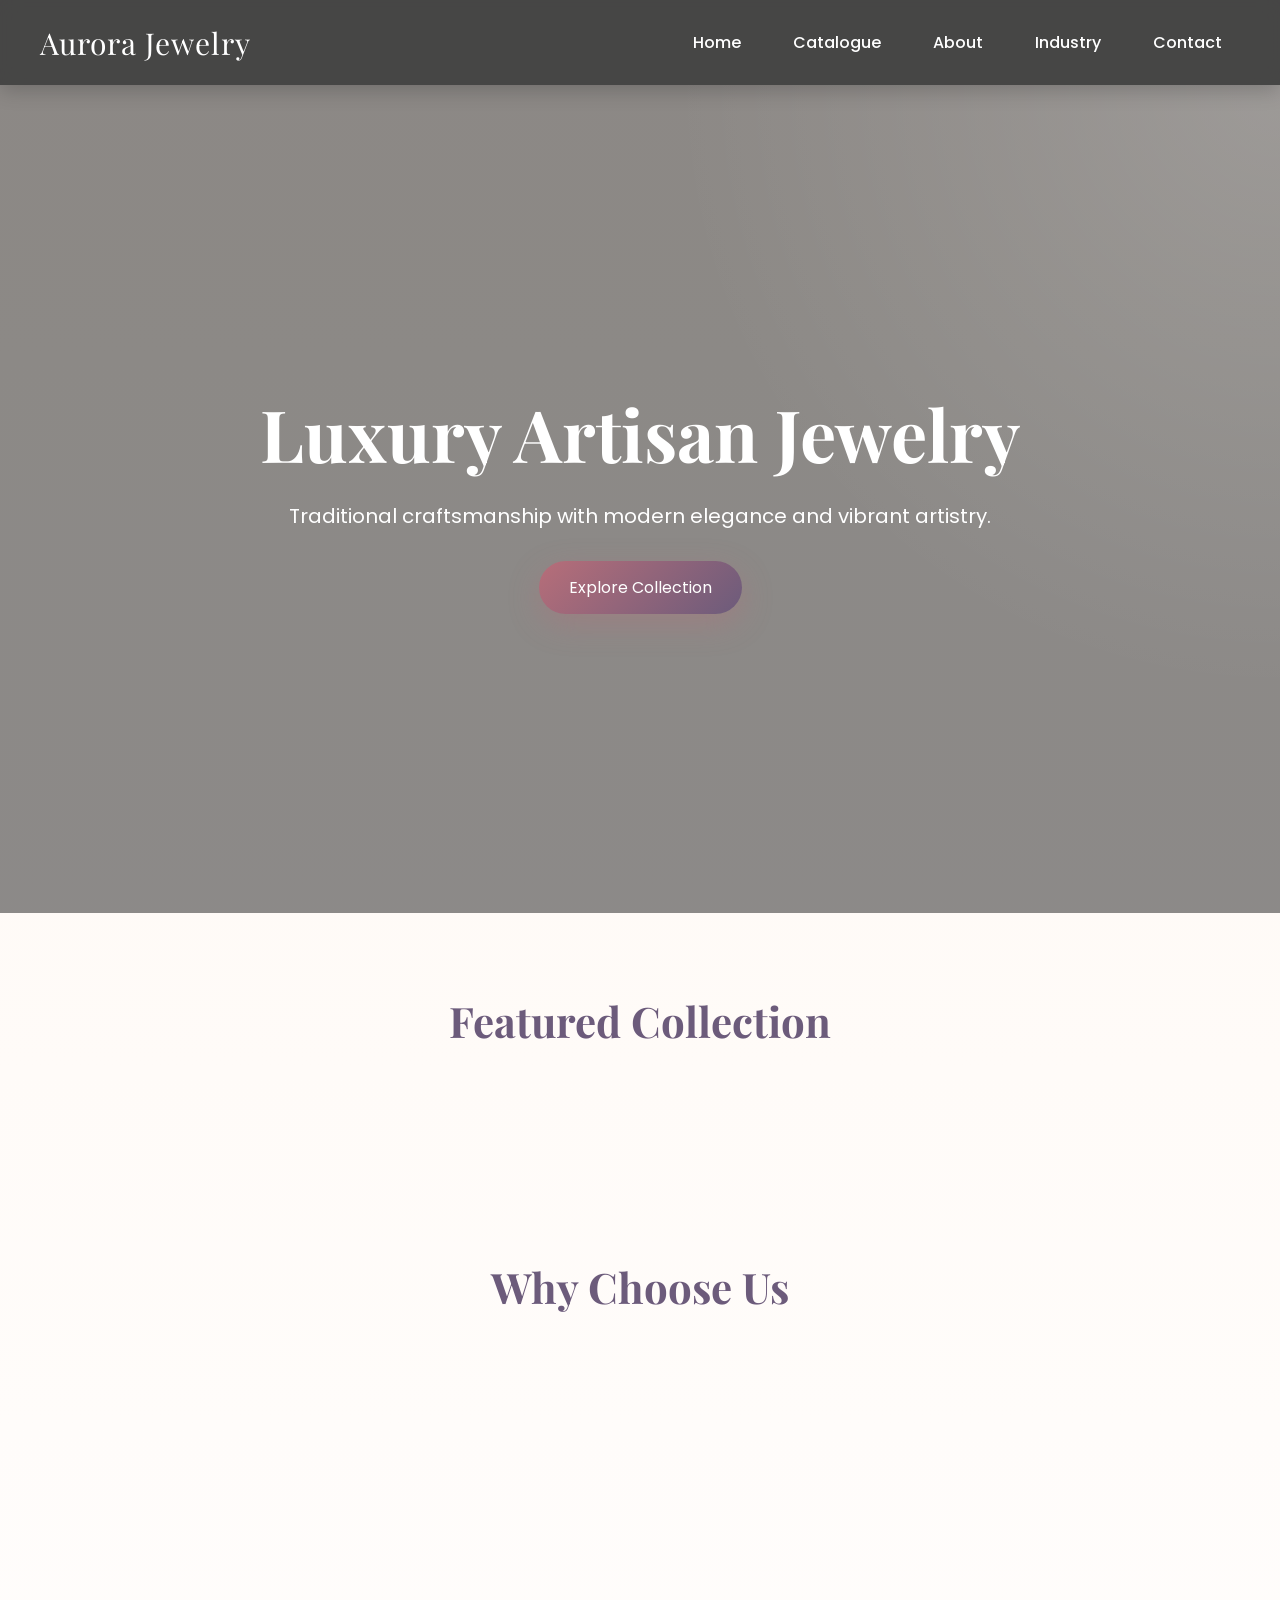
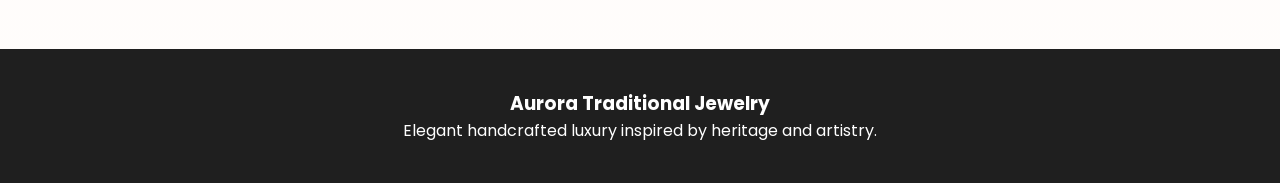
<file: index.html>
<!DOCTYPE html>
<html>
<head>
<meta charset="UTF-8">
<meta name="viewport" content="width=device-width, initial-scale=1.0">
<title>Home</title>
<link rel="stylesheet" href="assets/css/style.css">
</head>
<body>

<header>
<div class="navbar">
<div class="logo">Aurora Jewelry</div>

<nav>
<a href="index.html">Home</a>
<a href="shop.html">Catalogue</a>
<a href="about.html">About</a>
<a href="industry.html">Industry</a>
<a href="contact.html">Contact</a>
</nav>
</div>
</header>


<section class="hero">
<div class="hero-content">
<h1>Luxury Artisan Jewelry</h1>
<p>Traditional craftsmanship with modern elegance and vibrant artistry.</p>
<a class="btn" href="shop.html">Explore Collection</a>
</div>
</section>

<section class="container">
<h2 class="section-title">Featured Collection</h2>
<div class="grid" id="products"></div>
</section>

<section class="container">
<h2 class="section-title">Why Choose Us</h2>

<div class="features">

<div class="feature-box fade-in">
<h3>Handcrafted Excellence</h3>
<p>Every piece is created with artisan precision and detail.</p>
</div>

<div class="feature-box fade-in">
<h3>Authentic Heritage</h3>
<p>Inspired by cultural traditions and timeless luxury.</p>
</div>

<div class="feature-box fade-in">
<h3>Modern Elegance</h3>
<p>Luxury jewelry blending contemporary and classic aesthetics.</p>
</div>

</div>
</section>

<script>
renderProducts('products');
</script>


<footer>
<h3>Aurora Traditional Jewelry</h3>
<p>Elegant handcrafted luxury inspired by heritage and artistry.</p>
</footer>

<script src="assets/js/app.js"></script>

</body>
</html>
</file>
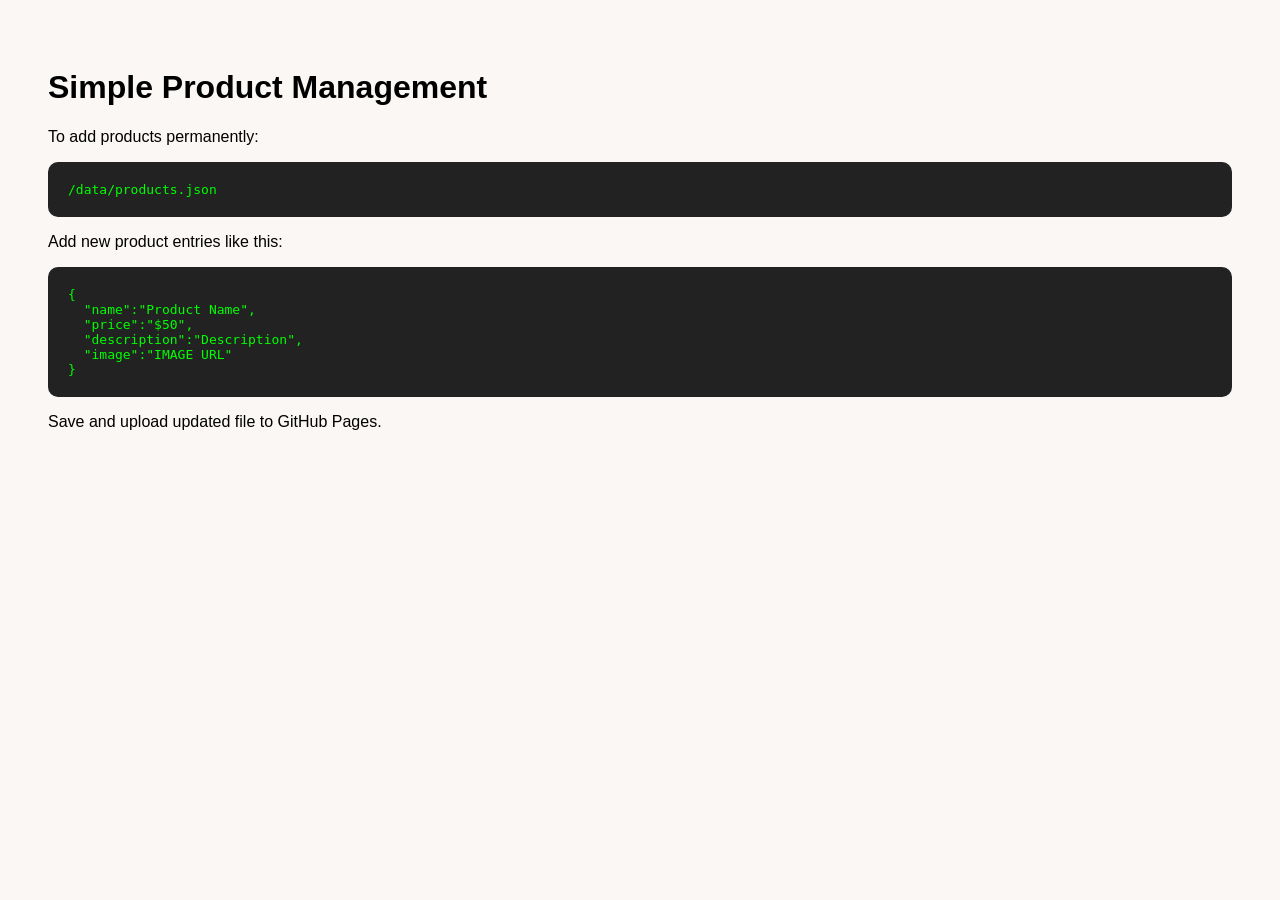
<file: admin/index.html>
<!DOCTYPE html>
<html>
<head>
<meta charset="UTF-8">
<title>Product Manager</title>
<style>
body{
  font-family:Arial;
  padding:40px;
  background:#faf7f4;
}
pre{
  background:#222;
  color:#0f0;
  padding:20px;
  border-radius:10px;
  overflow:auto;
}
</style>
</head>
<body>

<h1>Simple Product Management</h1>

<p>To add products permanently:</p>

<pre>/data/products.json</pre>

<p>Add new product entries like this:</p>

<pre>
{
  "name":"Product Name",
  "price":"$50",
  "description":"Description",
  "image":"IMAGE URL"
}
</pre>

<p>Save and upload updated file to GitHub Pages.</p>

</body>
</html>
</file>
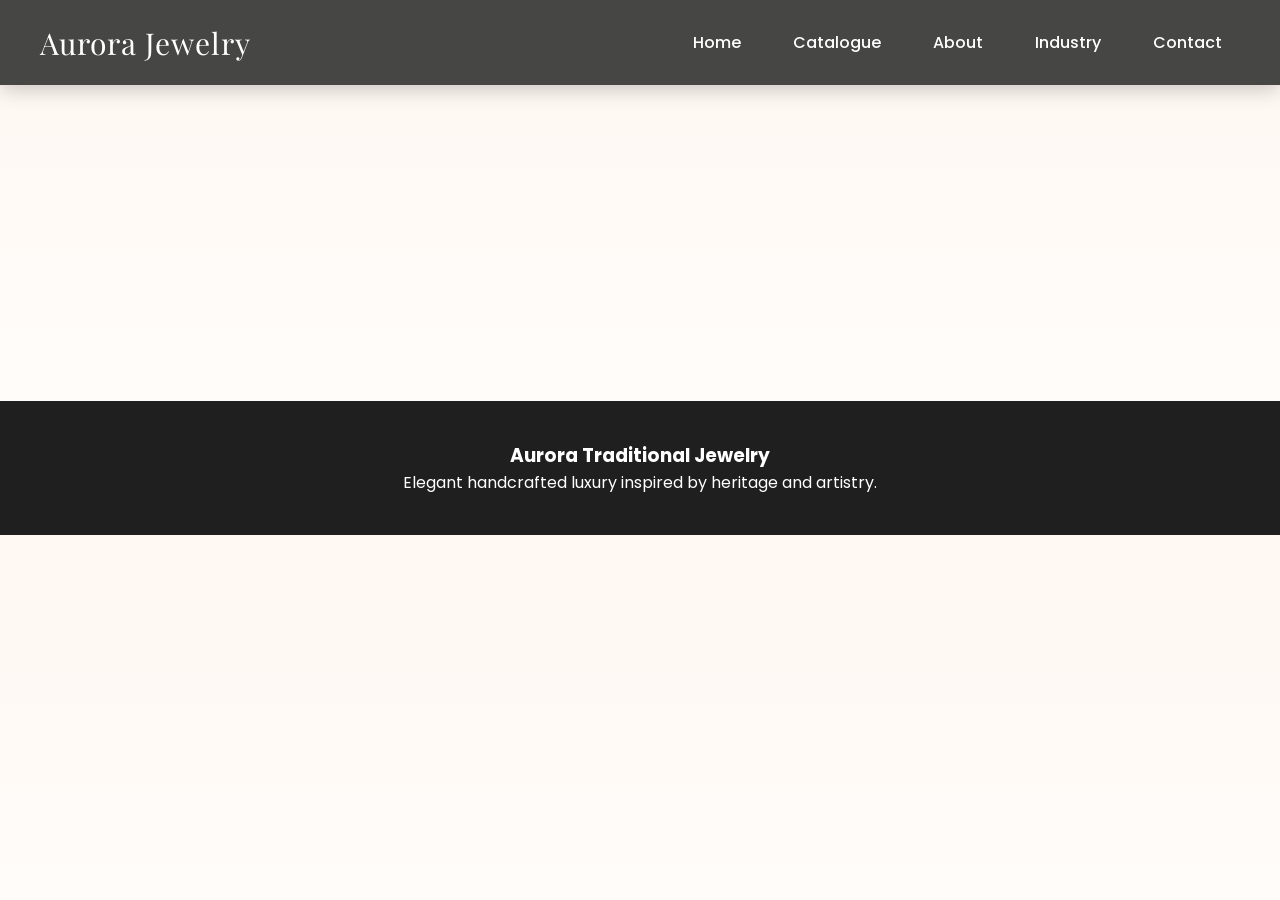
<file: about.html>
<!DOCTYPE html>
<html>
<head>
<meta charset="UTF-8">
<meta name="viewport" content="width=device-width, initial-scale=1.0">
<title>About</title>
<link rel="stylesheet" href="assets/css/style.css">
</head>
<body>

<header>
<div class="navbar">
<div class="logo">Aurora Jewelry</div>

<nav>
<a href="index.html">Home</a>
<a href="shop.html">Catalogue</a>
<a href="about.html">About</a>
<a href="industry.html">Industry</a>
<a href="contact.html">Contact</a>
</nav>
</div>
</header>


<section class="container fade-in">
<h2 class="section-title">About Us</h2>
<p>
Aurora Jewelry celebrates the beauty of handmade craftsmanship through elegant artisan collections inspired by heritage, culture, and luxury design.
</p>
</section>

<script>
revealAnimations();
</script>


<footer>
<h3>Aurora Traditional Jewelry</h3>
<p>Elegant handcrafted luxury inspired by heritage and artistry.</p>
</footer>

<script src="assets/js/app.js"></script>

</body>
</html>
</file>
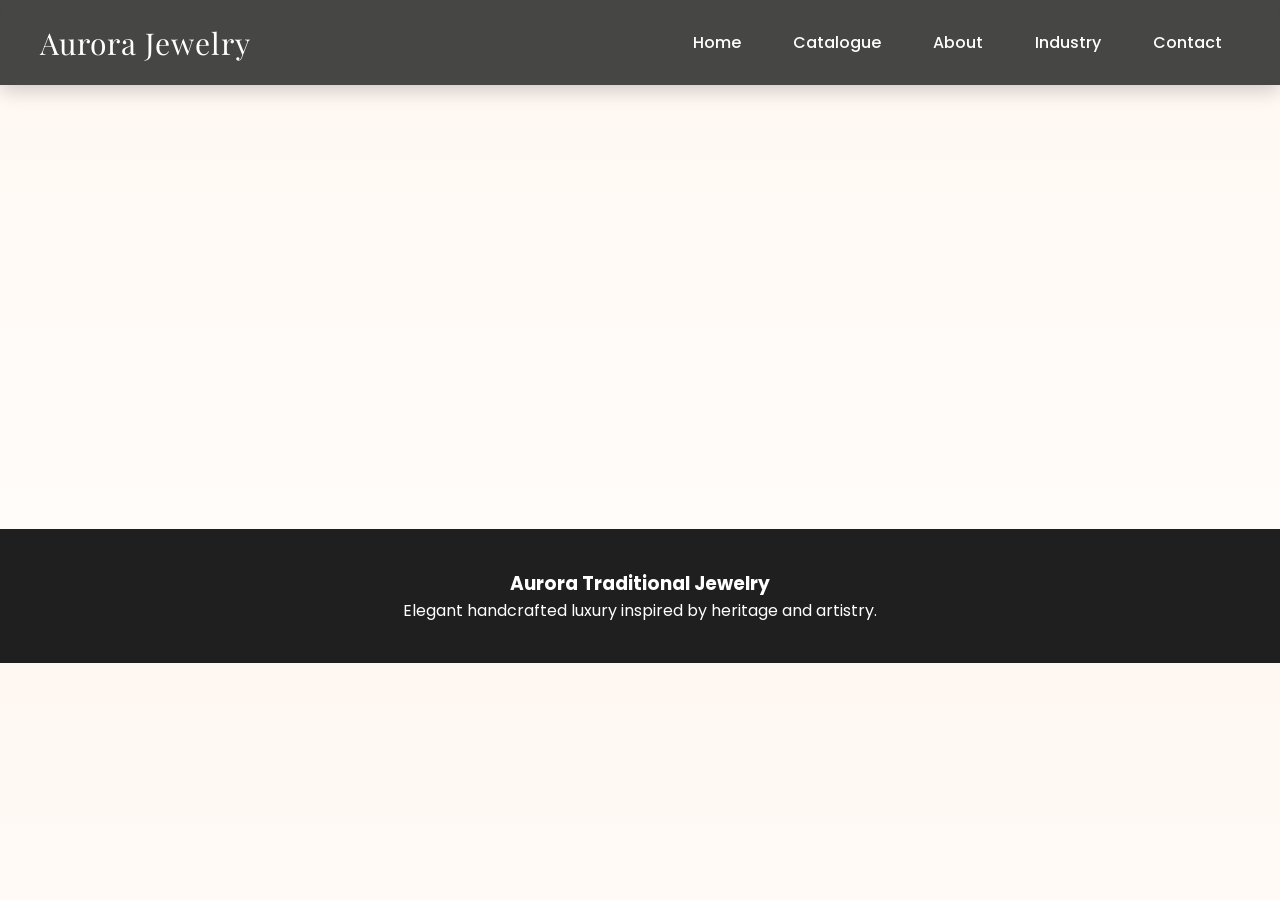
<file: contact.html>
<!DOCTYPE html>
<html>
<head>
<meta charset="UTF-8">
<meta name="viewport" content="width=device-width, initial-scale=1.0">
<title>Contact</title>
<link rel="stylesheet" href="assets/css/style.css">
</head>
<body>

<header>
<div class="navbar">
<div class="logo">Aurora Jewelry</div>

<nav>
<a href="index.html">Home</a>
<a href="shop.html">Catalogue</a>
<a href="about.html">About</a>
<a href="industry.html">Industry</a>
<a href="contact.html">Contact</a>
</nav>
</div>
</header>


<section class="container fade-in">
<h2 class="section-title">Contact Us</h2>

<p>Email: info@example.com</p>
<p>Instagram: @aurorajewelry</p>
<p>WhatsApp: +20XXXXXXXXX</p>

<br><br>

<a class="btn" href="https://wa.me/" target="_blank">Chat on WhatsApp</a>
</section>

<script>
revealAnimations();
</script>


<footer>
<h3>Aurora Traditional Jewelry</h3>
<p>Elegant handcrafted luxury inspired by heritage and artistry.</p>
</footer>

<script src="assets/js/app.js"></script>

</body>
</html>
</file>
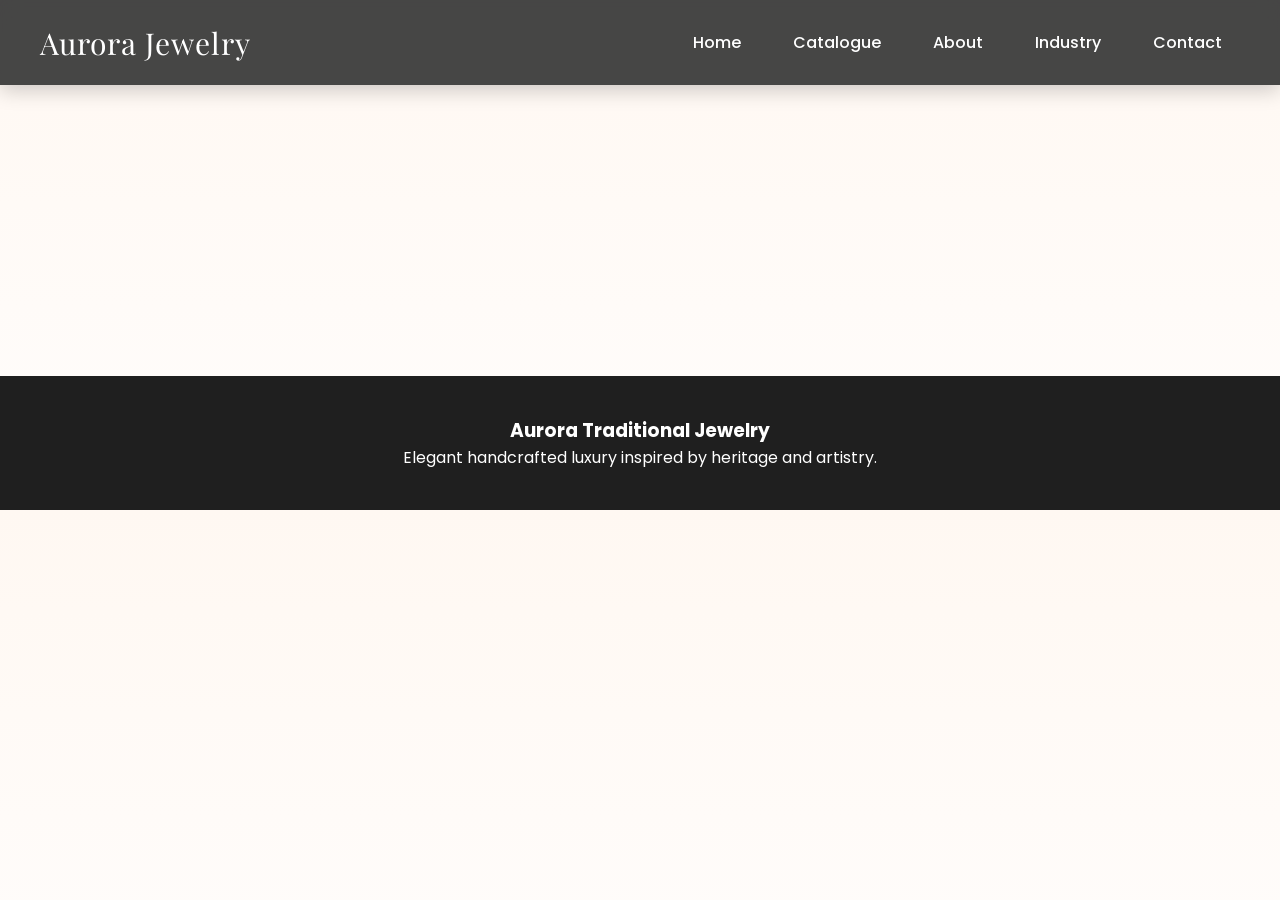
<file: industry.html>
<!DOCTYPE html>
<html>
<head>
<meta charset="UTF-8">
<meta name="viewport" content="width=device-width, initial-scale=1.0">
<title>Industry</title>
<link rel="stylesheet" href="assets/css/style.css">
</head>
<body>

<header>
<div class="navbar">
<div class="logo">Aurora Jewelry</div>

<nav>
<a href="index.html">Home</a>
<a href="shop.html">Catalogue</a>
<a href="about.html">About</a>
<a href="industry.html">Industry</a>
<a href="contact.html">Contact</a>
</nav>
</div>
</header>


<section class="container fade-in">
<h2 class="section-title">Craftsmanship & Industry</h2>
<p>
Traditional handicraft jewelry represents centuries of creativity, artisan knowledge, and cultural identity.
</p>
</section>

<script>
revealAnimations();
</script>


<footer>
<h3>Aurora Traditional Jewelry</h3>
<p>Elegant handcrafted luxury inspired by heritage and artistry.</p>
</footer>

<script src="assets/js/app.js"></script>

</body>
</html>
</file>
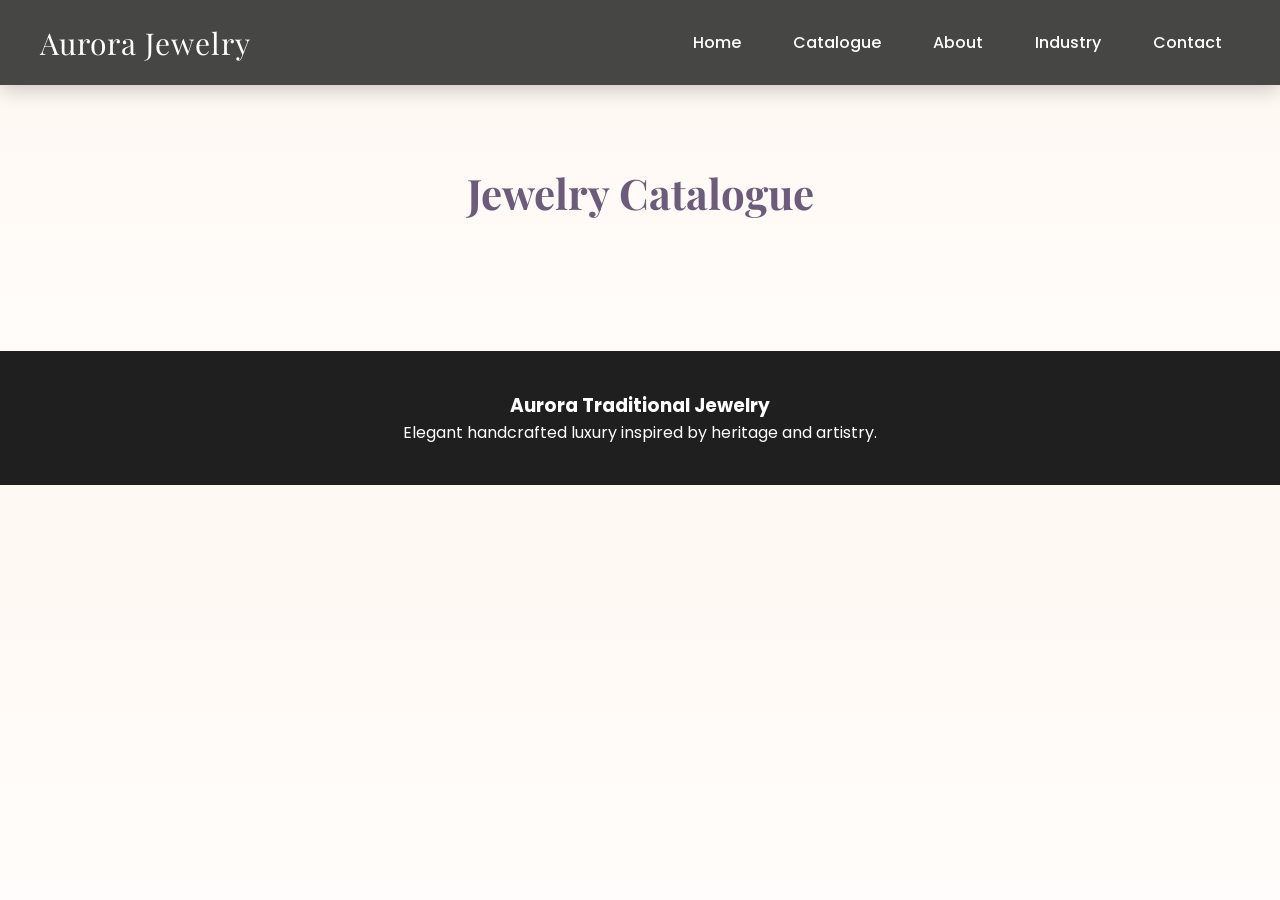
<file: shop.html>
<!DOCTYPE html>
<html>
<head>
<meta charset="UTF-8">
<meta name="viewport" content="width=device-width, initial-scale=1.0">
<title>Catalogue</title>
<link rel="stylesheet" href="assets/css/style.css">
</head>
<body>

<header>
<div class="navbar">
<div class="logo">Aurora Jewelry</div>

<nav>
<a href="index.html">Home</a>
<a href="shop.html">Catalogue</a>
<a href="about.html">About</a>
<a href="industry.html">Industry</a>
<a href="contact.html">Contact</a>
</nav>
</div>
</header>


<section class="container">
<h2 class="section-title">Jewelry Catalogue</h2>
<div class="grid" id="products"></div>
</section>

<script>
renderProducts('products');
</script>


<footer>
<h3>Aurora Traditional Jewelry</h3>
<p>Elegant handcrafted luxury inspired by heritage and artistry.</p>
</footer>

<script src="assets/js/app.js"></script>

</body>
</html>
</file>
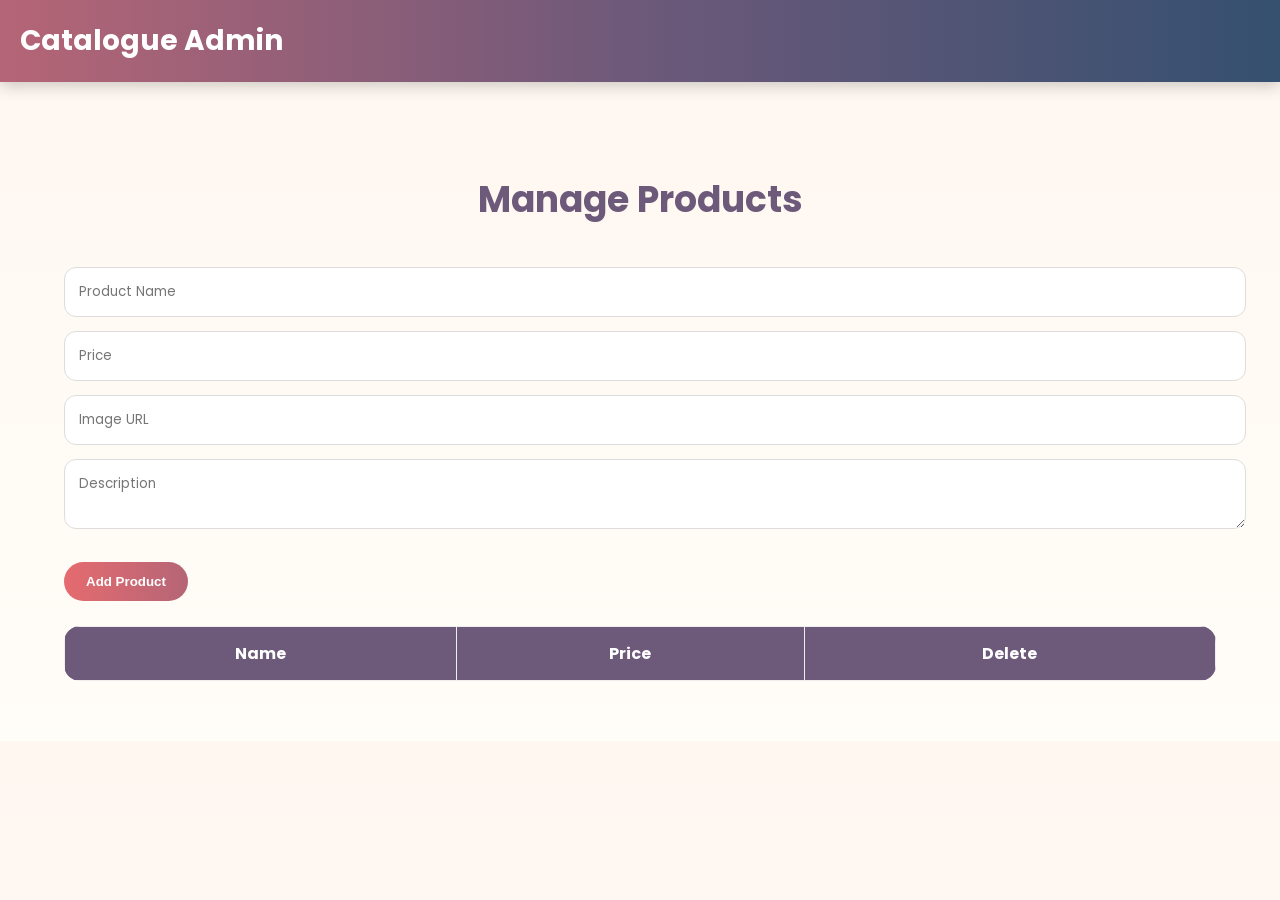
<file: admin/dashboard.html>
<!DOCTYPE html>
<html>
<head>
<meta charset="UTF-8">
<meta name="viewport" content="width=device-width, initial-scale=1.0">
<title>Admin Dashboard</title>
<link rel="stylesheet" href="../assets/style.css">
</head>
<body>

<header>
<div class="logo">Catalogue Admin</div>
</header>

<section class="container">

<h2 class="section-title">Manage Products</h2>

<input id="name" placeholder="Product Name">
<input id="price" placeholder="Price">
<input id="image" placeholder="Image URL">
<textarea id="description" placeholder="Description"></textarea>

<button class="btn" onclick="addProduct()">Add Product</button>

<br><br>

<table>
<thead>
<tr>
<th>Name</th>
<th>Price</th>
<th>Delete</th>
</tr>
</thead>
<tbody id="products-table"></tbody>
</table>

</section>

<script>
function getProducts(){
    return JSON.parse(localStorage.getItem('products')) || [];
}

function saveProducts(products){
    localStorage.setItem('products', JSON.stringify(products));
}

function renderTable(){
    const products = getProducts();
    const table = document.getElementById('products-table');
    table.innerHTML = "";

    products.forEach((p,index)=>{
        table.innerHTML += `
        <tr>
        <td>${p.name}</td>
        <td>${p.price}</td>
        <td><button class='btn' onclick='deleteProduct(${index})'>Delete</button></td>
        </tr>`;
    });
}

function addProduct(){
    const products = getProducts();

    products.push({
        name:document.getElementById('name').value,
        price:document.getElementById('price').value,
        image:document.getElementById('image').value,
        description:document.getElementById('description').value
    });

    saveProducts(products);
    renderTable();

    alert("Product added successfully!");
}

function deleteProduct(index){
    const products = getProducts();
    products.splice(index,1);
    saveProducts(products);
    renderTable();
}

renderTable();
</script>

</body>
</html>
</file>
<file: assets/css/style.css>
@import url('https://fonts.googleapis.com/css2?family=Playfair+Display:wght@500;700&family=Poppins:wght@300;400;500;600&display=swap');

:root{
  --primary:#b76e79;
  --secondary:#6c5b7b;
  --accent:#f8b195;
  --dark:#2d2d2d;
  --light:#fffaf6;
}

*{
  margin:0;
  padding:0;
  box-sizing:border-box;
}

body{
  font-family:'Poppins',sans-serif;
  background:linear-gradient(180deg,#fff8f2,#fffdfc);
  color:#333;
  overflow-x:hidden;
}

header{
  position:sticky;
  top:0;
  z-index:999;
  backdrop-filter:blur(10px);
  background:rgba(45,45,45,.88);
  padding:18px 40px;
  box-shadow:0 5px 20px rgba(0,0,0,.2);
}

.navbar{
  display:flex;
  justify-content:space-between;
  align-items:center;
  flex-wrap:wrap;
}

.logo{
  font-family:'Playfair Display',serif;
  color:white;
  font-size:30px;
  letter-spacing:1px;
}

nav{
  display:flex;
  gap:16px;
  flex-wrap:wrap;
}

nav a{
  color:white;
  text-decoration:none;
  padding:12px 18px;
  border-radius:40px;
  transition:.4s ease;
  font-weight:500;
  position:relative;
}

nav a::after{
  content:'';
  position:absolute;
  width:0%;
  height:2px;
  left:50%;
  bottom:6px;
  background:var(--accent);
  transition:.3s;
}

nav a:hover::after{
  width:60%;
  left:20%;
}

nav a:hover{
  background:rgba(255,255,255,.1);
  transform:translateY(-2px);
}

.hero{
  min-height:92vh;
  display:flex;
  align-items:center;
  justify-content:center;
  text-align:center;
  color:white;
  background:
  linear-gradient(rgba(0,0,0,.45),rgba(0,0,0,.45)),
  url('https://images.unsplash.com/photo-1515562141207-7a88fb7ce338?q=80&w=1800&auto=format&fit=crop') center/cover;
  position:relative;
}

.hero::before{
  content:'';
  position:absolute;
  inset:0;
  background:radial-gradient(circle at top right,rgba(255,255,255,.15),transparent 40%);
}

.hero-content{
  position:relative;
  z-index:2;
  animation:fadeUp 1.2s ease;
}

.hero h1{
  font-family:'Playfair Display',serif;
  font-size:72px;
  margin-bottom:20px;
}

.hero p{
  font-size:20px;
  margin-bottom:30px;
}

.btn{
  display:inline-block;
  padding:14px 30px;
  border-radius:50px;
  background:linear-gradient(135deg,var(--primary),var(--secondary));
  color:white;
  text-decoration:none;
  transition:.4s ease;
  box-shadow:0 10px 30px rgba(183,110,121,.35);
}

.btn:hover{
  transform:translateY(-5px) scale(1.03);
  box-shadow:0 15px 35px rgba(183,110,121,.5);
}

.container{
  width:90%;
  max-width:1300px;
  margin:auto;
  padding:80px 0;
}

.section-title{
  text-align:center;
  font-size:42px;
  font-family:'Playfair Display',serif;
  color:var(--secondary);
  margin-bottom:50px;
}

.grid{
  display:grid;
  grid-template-columns:repeat(auto-fit,minmax(280px,1fr));
  gap:32px;
}

.card{
  background:white;
  border-radius:28px;
  overflow:hidden;
  position:relative;
  transition:.5s ease;
  box-shadow:0 15px 35px rgba(0,0,0,.08);
}

.card:hover{
  transform:translateY(-12px) rotate(.5deg);
  box-shadow:0 25px 45px rgba(0,0,0,.18);
}

.card::before{
  content:'';
  position:absolute;
  inset:0;
  background:linear-gradient(180deg,transparent,rgba(183,110,121,.1));
  opacity:0;
  transition:.4s;
}

.card:hover::before{
  opacity:1;
}

.card img{
  width:100%;
  height:320px;
  object-fit:cover;
  transition:.5s ease;
}

.card:hover img{
  transform:scale(1.08);
}

.card-content{
  padding:24px;
  position:relative;
}

.card-content h3{
  font-size:24px;
  color:var(--secondary);
  margin-bottom:10px;
}

.card-content p{
  color:#666;
  line-height:1.6;
}

.price{
  font-size:24px;
  color:var(--primary);
  font-weight:700;
  margin:14px 0;
}

.features{
  display:grid;
  grid-template-columns:repeat(auto-fit,minmax(250px,1fr));
  gap:25px;
}

.feature-box{
  background:white;
  padding:35px;
  border-radius:24px;
  text-align:center;
  transition:.4s ease;
  box-shadow:0 12px 30px rgba(0,0,0,.08);
}

.feature-box:hover{
  transform:translateY(-10px);
  background:linear-gradient(180deg,#fff,#fff0ec);
}

.feature-box h3{
  margin:15px 0;
  color:var(--secondary);
}

footer{
  background:#1f1f1f;
  color:white;
  text-align:center;
  padding:40px;
}

.fade-in{
  opacity:0;
  transform:translateY(30px);
  transition:1s ease;
}

.fade-in.show{
  opacity:1;
  transform:translateY(0);
}

@keyframes fadeUp{
  from{
    opacity:0;
    transform:translateY(40px);
  }
  to{
    opacity:1;
    transform:translateY(0);
  }
}

@media(max-width:768px){
  .hero h1{
    font-size:48px;
  }

  nav{
    justify-content:center;
    margin-top:15px;
  }
}
</file>
<file: assets/style.css>
@import url('https://fonts.googleapis.com/css2?family=Poppins:wght@300;400;600;700&display=swap');

body{
    margin:0;
    font-family:'Poppins',sans-serif;
    background:linear-gradient(180deg,#fff7f0,#fffdf8);
    color:#333;
}

header{
    background:linear-gradient(90deg,#b56576,#6d597a,#355070);
    color:white;
    padding:20px;
    box-shadow:0 4px 15px rgba(0,0,0,0.2);
}

.logo{
    font-size:28px;
    font-weight:700;
}

nav{
    display:flex;
    gap:20px;
    margin-top:15px;
    flex-wrap:wrap;
}

nav a{
    color:white;
    text-decoration:none;
    font-weight:600;
    padding:10px 16px;
    border-radius:30px;
    transition:0.3s;
}

nav a:hover{
    background:rgba(255,255,255,0.2);
    transform:translateY(-2px);
}

.hero{
    padding:120px 20px;
    text-align:center;
    background:linear-gradient(rgba(0,0,0,0.3),rgba(0,0,0,0.3)),
    url('https://images.unsplash.com/photo-1515562141207-7a88fb7ce338?q=80&w=1400&auto=format&fit=crop') center/cover;
    color:white;
}

.hero h1{
    font-size:56px;
    margin-bottom:10px;
}

.hero p{
    font-size:20px;
}

.container{
    width:90%;
    max-width:1200px;
    margin:auto;
    padding:60px 0;
}

.section-title{
    text-align:center;
    font-size:36px;
    margin-bottom:40px;
    color:#6d597a;
}

.grid{
    display:grid;
    grid-template-columns:repeat(auto-fit,minmax(260px,1fr));
    gap:28px;
}

.card{
    background:white;
    border-radius:22px;
    overflow:hidden;
    box-shadow:0 10px 25px rgba(0,0,0,0.08);
    transition:0.4s;
    position:relative;
}

.card:hover{
    transform:translateY(-12px) scale(1.02);
    box-shadow:0 18px 40px rgba(0,0,0,0.18);
}

.card::before{
    content:'';
    position:absolute;
    inset:0;
    background:linear-gradient(180deg,transparent,rgba(181,101,118,0.08));
    opacity:0;
    transition:0.3s;
}

.card:hover::before{
    opacity:1;
}

.card img{
    width:100%;
    height:260px;
    object-fit:cover;
    transition:0.4s;
}

.card:hover img{
    transform:scale(1.08);
}

.card-content{
    padding:22px;
}

.card-content h3{
    color:#355070;
}

.price{
    color:#b56576;
    font-size:22px;
    font-weight:700;
}

.btn{
    display:inline-block;
    margin-top:12px;
    background:linear-gradient(90deg,#e56b6f,#b56576);
    color:white;
    padding:12px 22px;
    border-radius:50px;
    text-decoration:none;
    font-weight:600;
    transition:0.3s;
    border:none;
    cursor:pointer;
}

.btn:hover{
    transform:translateY(-3px);
    box-shadow:0 8px 20px rgba(229,107,111,0.4);
}

.features{
    display:grid;
    grid-template-columns:repeat(auto-fit,minmax(250px,1fr));
    gap:25px;
}

.feature-box{
    background:white;
    padding:30px;
    border-radius:20px;
    text-align:center;
    box-shadow:0 8px 25px rgba(0,0,0,0.08);
    transition:0.3s;
}

.feature-box:hover{
    transform:translateY(-8px);
    background:linear-gradient(180deg,#fff,#fff0f2);
}

footer{
    background:linear-gradient(90deg,#355070,#6d597a,#b56576);
    color:white;
    text-align:center;
    padding:35px;
    margin-top:50px;
}

input, textarea{
    width:100%;
    padding:14px;
    margin-bottom:14px;
    border-radius:12px;
    border:1px solid #ddd;
    font-family:'Poppins',sans-serif;
}

table{
    width:100%;
    border-collapse:collapse;
    background:white;
    border-radius:16px;
    overflow:hidden;
}

table th{
    background:#6d597a;
    color:white;
}

table th, table td{
    padding:14px;
    border:1px solid #eee;
}

@media(max-width:768px){
    .hero h1{
        font-size:38px;
    }
}
</file>
